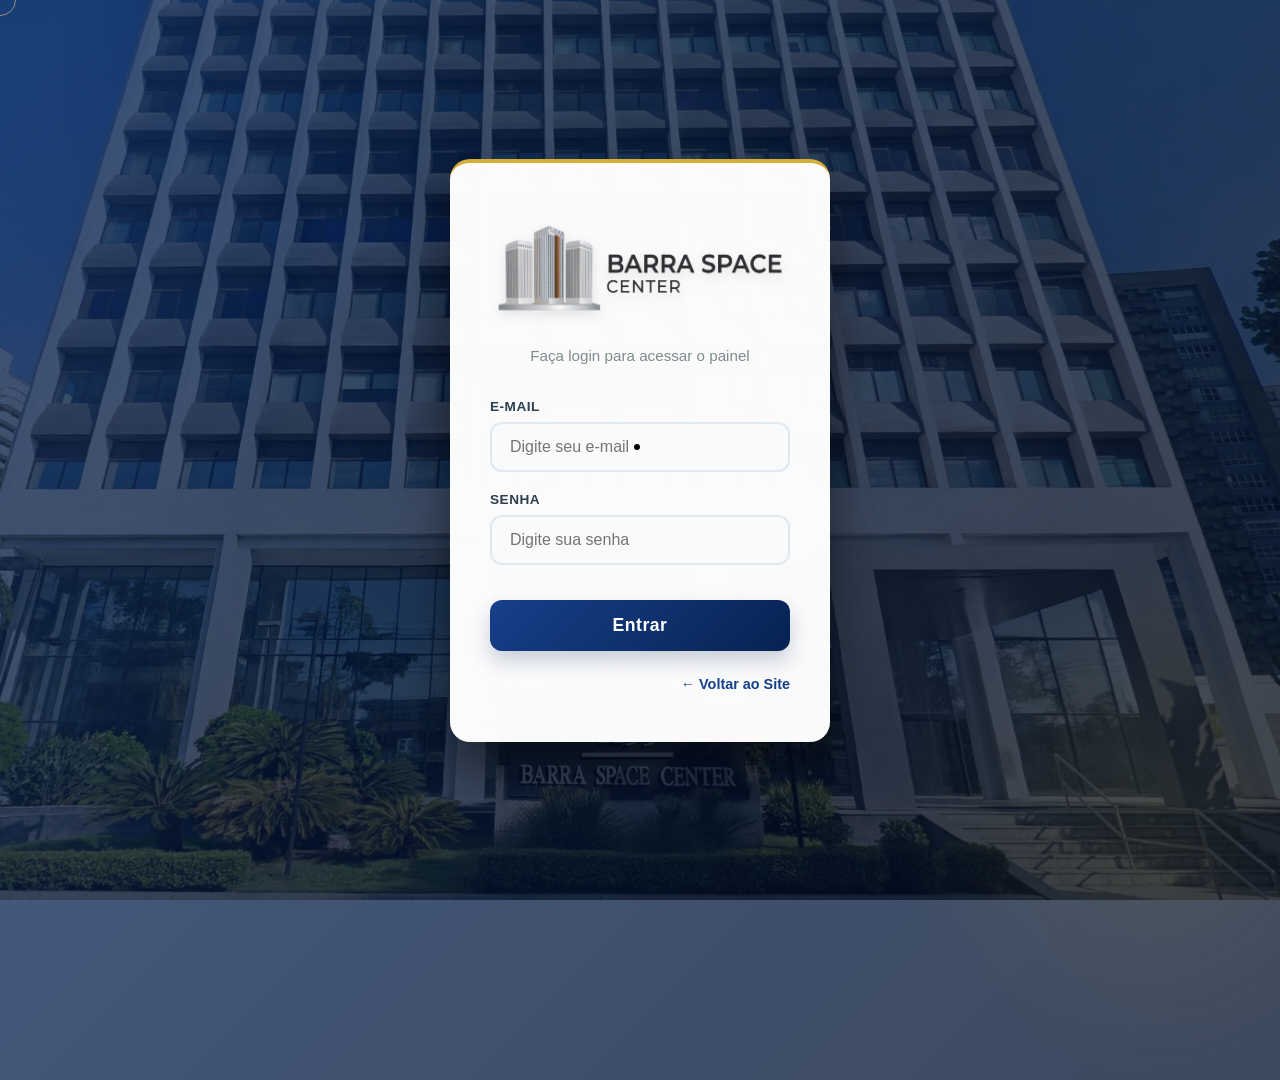
<file: login.html>
<!DOCTYPE html>
<html lang="pt-BR">
<head>
    <meta charset="UTF-8">
    <meta name="viewport" content="width=device-width, initial-scale=1.0">
    <title>Login - Barra Space Center</title>
    <link rel="stylesheet" href="admin.css">
    <link href="https://fonts.googleapis.com/css2?family=Roboto:wght@300;400;700&display=swap" rel="stylesheet">
</head>
<body class="login-bg">
    <div class="cursor-dot" aria-hidden="true"></div>
    <div class="cursor-outline" aria-hidden="true"></div>
    <div class="login-container">
        <div class="login-box">
            <div class="login-logo">
                <img src="imagens/logo1.png" alt="Logo Barra Space Center">
            </div>
            <p>Faça login para acessar o painel</p>
            <form action="autenticar.php" method="POST">
                <div class="form-group">
                    <label for="email">E-mail</label>
                    <input type="email" id="email" name="email" required placeholder="Digite seu e-mail">
                </div>
                <div class="form-group">
                    <label for="senha">Senha</label>
                    <input type="password" id="senha" name="senha" required placeholder="Digite sua senha">
                </div>
                <button type="submit" class="btn-login-submit">Entrar</button>
                <div class="login-links">
                    <a href="index.php">← Voltar ao Site</a>
                </div>
            </form>
        </div>
    </div>
    <script src="cursor.js"></script>
</body>
</html>
</file>
<file: admin.css>
/* Reset e Variáveis de Luxo */
* {
    margin: 0;
    padding: 0;
    box-sizing: border-box;
    font-family: 'Montserrat', sans-serif; /* Fonte moderna e elegante */
}

:root {
    --primary-dark: #072251; /* Azul corporativo profundo */
    --primary-light: #16408b;
    --gold-accent: #d4af37; /* Dourado luxuoso */
    --bg-color: #f8f9fc;
    --card-bg: #ffffff;
    --text-dark: #2c3e50;
    --text-muted: #7f8c8d;
    --border-soft: rgba(0, 0, 0, 0.05);
    --shadow-soft: 0 10px 30px rgba(0, 0, 0, 0.03);
    --shadow-hover: 0 15px 35px rgba(11, 61, 145, 0.1);
    --transition: all 0.3s cubic-bezier(0.25, 0.8, 0.25, 1);
}

.cursor-dot, .cursor-outline {
    position: fixed;
    pointer-events: none;
    border-radius: 50%;
    z-index: 99999;
    mix-blend-mode: difference;
    will-change: left, top;
}
.cursor-dot {
    width: 6px;
    height: 6px;
    background: #fff;
    transform: translate(-50%, -50%);
}
.cursor-outline {
    width: 32px;
    height: 32px;
    border: 1px solid rgba(255, 255, 255, 0.6);
    transform: translate(-50%, -50%);
    transition: width 0.3s ease, height 0.3s ease, background 0.3s, border-color 0.3s;
}
body.hovering .cursor-outline {
    width: 64px;
    height: 64px;
    background: rgba(255, 255, 255, 0.1);
    border-color: rgba(255, 255, 255, 0.9);
}
@media (pointer: coarse), (prefers-reduced-motion: reduce) {
    .cursor-dot, .cursor-outline { display: none !important; }
}

body {
    background-color: var(--bg-color);
    color: var(--text-dark);
    overflow-x: hidden;
}

/* ================================
   ANIMAÇÕES E TRANSIÇÕES GERAIS
   ================================ */
.fade-in { animation: fadeIn 0.8s ease-in-out forwards; opacity: 0; }
.fade-in-up { animation: fadeInUp 0.8s ease-out forwards; opacity: 0; transform: translateY(20px); }

@keyframes fadeIn { to { opacity: 1; } }
@keyframes fadeInUp { to { opacity: 1; transform: translateY(0); } }

/* ================================
   ESTILOS DA TELA DE LOGIN (LUXURY EDITION)
   ================================ */
.login-bg {
    background:
        linear-gradient(135deg, rgba(7, 34, 81, 0.76), rgba(2, 11, 28, 0.78)),
        url("imagens/hero/1.jpeg") center / cover no-repeat;
    height: 100vh;
    display: flex;
    justify-content: center;
    align-items: center;
    position: relative;
    overflow: hidden;
}

/* Efeito de esferas de luz pulsantes para dar "vida" ao fundo */
.login-bg::before {
    content: '';
    position: absolute;
    top: -20%; left: -10%;
    width: 50vw; height: 50vw;
    background: radial-gradient(circle, rgba(22, 64, 139, 0.15) 0%, transparent 70%);
    border-radius: 50%;
    animation: pulseGlow 8s infinite alternate;
}

.login-bg::after {
    content: '';
    position: absolute;
    bottom: -20%; right: -10%;
    width: 40vw; height: 40vw;
    background: radial-gradient(circle, rgba(212, 175, 55, 0.1) 0%, transparent 70%);
    border-radius: 50%;
    animation: pulseGlow 10s infinite alternate-reverse;
}

@keyframes pulseGlow {
    0% { transform: scale(1); opacity: 0.5; }
    100% { transform: scale(1.2); opacity: 1; }
}

.login-container {
    width: 100%;
    max-width: 420px;
    padding: 20px;
    position: relative;
    z-index: 10;
    animation: fadeInUp 0.8s cubic-bezier(0.25, 0.8, 0.25, 1) forwards;
}

.login-box {
    background: rgba(255, 255, 255, 0.98);
    backdrop-filter: blur(20px);
    padding: 50px 40px;
    border-radius: 20px;
    box-shadow: 0 25px 50px rgba(0, 0, 0, 0.5), inset 0 1px 0 rgba(255,255,255,0.5);
    border-top: 4px solid var(--gold-accent);
    text-align: center;
    transition: var(--transition);
}

.login-box:hover {
    transform: translateY(-5px);
    box-shadow: 0 35px 60px rgba(0, 0, 0, 0.6);
}

.login-logo img {
    width: auto;
    max-width: 100%;
    height: 110px;
    margin-bottom: 20px;
    filter: drop-shadow(0 4px 6px rgba(0,0,0,0.1));
    transition: transform 0.5s ease;
}

.login-logo img:hover {
    transform: scale(1.05);
}

.login-box h2 {
    color: var(--primary-dark);
    margin-bottom: 8px;
    font-weight: 700;
    font-size: 1.6rem;
    letter-spacing: -0.5px;
}

.login-box p {
    color: var(--text-muted);
    margin-bottom: 35px;
    font-size: 0.95rem;
    font-weight: 500;
}

.login-box .form-group {
    text-align: left;
    margin-bottom: 20px;
    position: relative;
}

.login-box label {
    display: block;
    margin-bottom: 8px;
    font-weight: 600;
    font-size: 0.85rem;
    color: var(--text-dark);
    text-transform: uppercase;
    letter-spacing: 0.5px;
}

.login-box input, .login-box select {
    width: 100%;
    padding: 14px 18px;
    border: 2px solid #e2e8f0;
    border-radius: 12px;
    font-size: 1rem;
    color: var(--text-dark);
    background-color: #f8fafc;
    transition: var(--transition);
    outline: none;
}

.login-box input:focus, .login-box select:focus {
    border-color: var(--primary-light);
    background-color: #fff;
    box-shadow: 0 0 0 4px rgba(22, 64, 139, 0.1);
}

.btn-login-submit {
    width: 100%;
    background: linear-gradient(135deg, var(--primary-light) 0%, var(--primary-dark) 100%);
    color: #fff;
    padding: 15px;
    border: none;
    border-radius: 12px;
    font-size: 1.1rem;
    font-weight: 700;
    cursor: pointer;
    margin-top: 15px;
    transition: var(--transition);
    box-shadow: 0 10px 20px rgba(7, 34, 81, 0.2);
    letter-spacing: 0.5px;
}

.btn-login-submit:hover {
    background: linear-gradient(135deg, var(--primary-dark) 0%, #04122d 100%);
    transform: translateY(-2px);
    box-shadow: 0 15px 25px rgba(7, 34, 81, 0.3);
}

.btn-login-submit:active {
    transform: translateY(1px);
    box-shadow: 0 5px 10px rgba(7, 34, 81, 0.2);
}

.login-links {
    margin-top: 25px;
    display: flex;
    justify-content: flex-end;
    font-size: 0.9rem;
    font-weight: 600;
}

.login-links a {
    color: var(--primary-light);
    text-decoration: none;
    transition: var(--transition);
}

.login-links a:hover {
    color: var(--gold-accent);
}

/* ================================
   ESTRUTURA DO PAINEL ADMIN (MANTIDO INTACTO)
   ================================ */
.admin-wrapper { display: flex; min-height: 100vh; }

/* Sidebar Premium */
.sidebar {
    width: 260px;
    background: linear-gradient(180deg, var(--primary-dark) 0%, #04122d 100%);
    color: #fff;
    display: flex;
    flex-direction: column;
    transition: transform 0.4s ease;
    box-shadow: 4px 0 15px rgba(0,0,0,0.1);
    z-index: 100;
}

.sidebar.hidden { transform: translateX(-100%); position: absolute; }

.sidebar-logo {
    padding: 25px 20px;
    text-align: center;
    background: rgba(0, 0, 0, 0.2);
    border-bottom: 1px solid rgba(255, 255, 255, 0.05);
}
.sidebar-logo img { height: 55px; filter: drop-shadow(0 4px 6px rgba(0,0,0,0.3)); }

.sidebar-menu { list-style: none; padding-top: 20px; flex-grow: 1; }
.sidebar-menu li a {
    display: flex;
    align-items: center;
    gap: 15px;
    padding: 16px 25px;
    color: rgba(255, 255, 255, 0.7);
    text-decoration: none;
    font-weight: 500;
    border-left: 4px solid transparent;
    transition: var(--transition);
}

.sidebar-menu li a:hover, .sidebar-menu li a.active {
    background-color: rgba(255, 255, 255, 0.05);
    color: #fff;
    border-left-color: var(--gold-accent);
}
.sidebar-menu li a i { font-size: 1.1rem; width: 20px; text-align: center; }

/* Conteúdo Principal */
.main-content {
    flex-grow: 1;
    display: flex;
    flex-direction: column;
    width: calc(100% - 260px);
    transition: width 0.4s ease;
}

/* Header Refatorado - Botão de Sair no Topo Direito */
.admin-header {
    background: rgba(255, 255, 255, 0.95);
    backdrop-filter: blur(10px);
    height: 70px;
    display: flex;
    justify-content: space-between;
    align-items: center;
    padding: 0 30px;
    box-shadow: 0 4px 20px rgba(0,0,0,0.02);
    position: sticky;
    top: 0;
    z-index: 90;
}

.toggle-btn { cursor: pointer; display: flex; flex-direction: column; gap: 5px; }
.toggle-btn span {
    height: 3px; width: 25px;
    background-color: var(--primary-dark);
    border-radius: 2px;
    transition: var(--transition);
}
.toggle-btn:hover span { background-color: var(--gold-accent); }

.user-actions {
    display: flex;
    align-items: center;
    gap: 25px;
}

.user-info { display: flex; align-items: center; gap: 15px; }
.user-details { display: flex; flex-direction: column; }
.user-details .greeting { font-size: 0.9rem; color: var(--text-dark); }
.user-details .role { font-size: 0.75rem; color: var(--gold-accent); font-weight: 700; text-transform: uppercase; letter-spacing: 1px; }

.avatar {
    width: 45px; height: 45px;
    background: linear-gradient(135deg, var(--primary-light) 0%, var(--primary-dark) 100%);
    color: #fff;
    border-radius: 12px;
    display: flex; justify-content: center; align-items: center;
    font-weight: 700; font-size: 1.2rem;
    box-shadow: 0 4px 10px rgba(11, 61, 145, 0.2);
}

.btn-logout-header {
    display: flex; align-items: center; gap: 8px;
    background: #fff;
    color: #e74c3c;
    border: 1px solid #f5c6cb;
    padding: 8px 16px;
    border-radius: 8px;
    text-decoration: none;
    font-weight: 600;
    font-size: 0.9rem;
    transition: var(--transition);
}
.btn-logout-header:hover { background: #e74c3c; color: #fff; box-shadow: 0 4px 10px rgba(231, 76, 60, 0.2); border-color: #e74c3c; }

/* Dashboard Dados */
.dashboard-content { padding: 40px; }
.header-title { margin-bottom: 30px; }
.header-title h1 { color: var(--primary-dark); font-weight: 700; font-size: 1.8rem; }
.header-title p { color: var(--text-muted); margin-top: 5px; }

.cards-grid { display: grid; grid-template-columns: repeat(auto-fit, minmax(280px, 1fr)); gap: 25px; margin-bottom: 40px; }

.lux-card {
    background: var(--card-bg);
    padding: 25px;
    border-radius: 16px;
    box-shadow: var(--shadow-soft);
    display: flex; align-items: center; gap: 20px;
    transition: var(--transition);
    border: 1px solid var(--border-soft);
    position: relative;
    overflow: hidden;
}
.lux-card::before {
    content: ''; position: absolute; top: 0; left: 0; width: 4px; height: 100%;
    background: var(--primary-light);
    transition: var(--transition);
}
.lux-card:hover { transform: translateY(-5px); box-shadow: var(--shadow-hover); }
.lux-card:hover::before { width: 100%; opacity: 0.03; }

.card-icon {
    width: 60px; height: 60px;
    background: rgba(11, 61, 145, 0.05); color: var(--primary-light);
    border-radius: 12px; font-size: 1.5rem;
    display: flex; justify-content: center; align-items: center;
}
.card-data h3 { font-size: 0.9rem; color: var(--text-muted); font-weight: 500; text-transform: uppercase; letter-spacing: 0.5px; }
.card-data .number { font-size: 2.2rem; font-weight: 700; color: var(--text-dark); line-height: 1.2; }

.lux-card.highlight .card-icon { background: rgba(212, 175, 55, 0.1); color: var(--gold-accent); }
.text-gold { color: var(--gold-accent) !important; }

/* Tabela e Filtros */
.table-container { background: var(--card-bg); padding: 30px; border-radius: 16px; box-shadow: var(--shadow-soft); border: 1px solid var(--border-soft); }

.table-header { display: flex; flex-direction: column; gap: 20px; margin-bottom: 25px; }
.table-header h2 { color: var(--primary-dark); font-size: 1.4rem; }
.security-layout { display: grid; grid-template-columns: 220px minmax(0, 1fr); gap: 24px; align-items: start; }
.security-navigation { display: flex; flex-direction: column; gap: 6px; padding: 10px; background: var(--card-bg); border: 1px solid var(--border-soft); border-radius: 12px; box-shadow: var(--shadow-soft); }
.security-navigation a { display: flex; align-items: center; gap: 12px; padding: 13px 14px; border-radius: 8px; color: var(--text-muted); text-decoration: none; font-weight: 600; transition: var(--transition); }
.security-navigation a:hover, .security-navigation a.active { background: rgba(22, 64, 139, 0.08); color: var(--primary-light); }
.security-navigation a.active { box-shadow: inset 3px 0 var(--gold-accent); }
.security-navigation a i { width: 18px; text-align: center; }
.password-settings { width: 100%; max-width: 680px; }
.password-settings .table-header { gap: 8px; }
.password-settings .table-header p { color: var(--text-muted); line-height: 1.5; }
.security-users-placeholder { width: 100%; }
.security-users-placeholder h2 { margin-bottom: 12px; color: var(--primary-dark); }
.security-users-placeholder p { color: var(--text-muted); line-height: 1.5; }
.users-table-wrap { margin-top: 32px; }
.users-table { min-width: 760px; }
.users-table th, .users-table td { white-space: nowrap; }
.password-form { display: grid; gap: 18px; }
.password-field { display: grid; gap: 8px; }
.password-field label { font-weight: 600; }
.password-field .lux-input { width: 100%; }
.password-form .btn { justify-self: start; }
.password-feedback { margin-bottom: 20px; padding: 12px 16px; border-radius: 8px; }
.password-feedback.success { color: #176b3a; background: #eaf7ef; }
.password-feedback.error { color: #9d2f2f; background: #fff0f0; }

.filter-form { display: flex; flex-wrap: wrap; gap: 12px; align-items: center; }
.input-group { position: relative; display: flex; align-items: center; }
.search-icon { position: absolute; left: 15px; color: #a0aabf; }

.lux-input {
    padding: 10px 15px; border: 1px solid #dce1e7; border-radius: 8px;
    font-size: 0.95rem; color: var(--text-dark); background: #fdfdfd;
    transition: var(--transition); outline: none;
}
.lux-input:focus { border-color: var(--primary-light); box-shadow: 0 0 0 3px rgba(22, 64, 139, 0.1); }
.search-input { padding-left: 40px; width: 300px; }

.btn {
    padding: 10px 18px; border: none; border-radius: 8px;
    font-weight: 600; font-size: 0.9rem; cursor: pointer;
    transition: var(--transition); display: inline-flex; align-items: center; gap: 8px; text-decoration: none;
}
.lux-btn-primary { background: var(--primary-light); color: #fff; }
.lux-btn-primary:hover { background: var(--primary-dark); box-shadow: 0 4px 10px rgba(22, 64, 139, 0.3); }
.lux-btn-danger { background: #fff; color: #e74c3c; border: 1px solid #e74c3c; }
.lux-btn-danger:hover { background: #e74c3c; color: #fff; }
.lux-btn-success { 
    background: #2ecc71; 
    color: #fff; 
    margin-left: auto; 
    padding: 12px 6px;      /* Reduz a altura e largura interna */
    font-size: 0.85rem;     /* Ajuste fino no tamanho do texto */
    letter-spacing: 0.3px;  /* Mantém a leitura sofisticada */
}

.lux-btn-success:hover { 
    background: #27ae60; 
    box-shadow: 0 4px 10px rgba(46, 204, 113, 0.3); 
}
/* Botão Excel Estilizado */
.lux-btn-excel { background: #217346; color: white; border: 1px solid #1e6b41; }
.lux-btn-excel:hover { background: #1a5c38; box-shadow: 0 4px 10px rgba(33, 115, 70, 0.3); transform: translateY(-2px); }

.divider { height: 24px; width: 1px; background: #dce1e7; margin: 0 5px; }

.table-responsive { overflow-x: auto; }

.admin-table { width: 100%; border-collapse: separate; border-spacing: 0 10px; }
.admin-table th {
    padding: 15px 20px; text-align: left; font-size: 0.85rem;
    color: var(--text-muted); text-transform: uppercase; letter-spacing: 1px; border-bottom: 2px solid var(--border-soft);
}
.admin-table td {
    padding: 15px 20px; background: #fff;
    border-top: 1px solid var(--border-soft); border-bottom: 1px solid var(--border-soft);
    vertical-align: middle; transition: var(--transition);
}
.admin-table td:first-child { border-left: 1px solid var(--border-soft); border-top-left-radius: 10px; border-bottom-left-radius: 10px; }
.admin-table td:last-child { border-right: 1px solid var(--border-soft); border-top-right-radius: 10px; border-bottom-right-radius: 10px; }

.table-row { transition: var(--transition); }
.table-row:hover td { background: #fbfcff; transform: scale(1.005); box-shadow: 0 5px 15px rgba(0,0,0,0.02); border-color: rgba(11,61,145,0.1); }

.sala-destaque { font-weight: 700; color: var(--primary-dark); font-size: 1.1rem; }
.sala-sub { font-size: 0.8rem; color: var(--text-muted); }
.empresa-nome { font-weight: 600; color: var(--text-dark); display: block; }
.empresa-resp { font-size: 0.85rem; color: var(--text-muted); margin-top: 3px; display: flex; align-items: center; gap: 5px; }

.badge { padding: 6px 12px; border-radius: 20px; font-size: 0.75rem; font-weight: 700; text-transform: uppercase; display: inline-flex; align-items: center; gap: 5px; }
.badge-publico { background: rgba(46, 204, 113, 0.1); color: #27ae60; }
.badge-oculto { background: rgba(127, 140, 141, 0.1); color: #7f8c8d; }
.badge-adimplente { background: rgba(52, 152, 219, 0.1); color: #2980b9; }
.badge-pendente { background: rgba(241, 196, 15, 0.15); color: #d35400; }

.action-cells { display: flex; gap: 8px; }
.btn-action {
    width: 35px; height: 35px; border-radius: 8px; display: flex; justify-content: center; align-items: center;
    color: #fff; text-decoration: none; transition: var(--transition); font-size: 0.9rem;
}
.btn-action.edit { background: #3498db; }
.btn-action.edit:hover { background: #2980b9; transform: translateY(-2px); }
.btn-action.delete { background: #e74c3c; }
.btn-action.delete:hover { background: #c0392b; transform: translateY(-2px); }

.empty-state { text-align: center; padding: 40px !important; color: var(--text-muted); }
.empty-state i { font-size: 3rem; color: #dce1e7; margin-bottom: 15px; display: block; }

/* Responsividade Aprimorada - Barra Space */
@media (max-width: 1200px) {
    /* Reduz suavemente a barra de pesquisa antes do ponto de quebra principal */
    .search-input { width: 240px; } 
}

@media (max-width: 1024px) {
    /* Flexibiliza a barra de pesquisa sem quebrar a harmonia dos botões de ação */
    .input-group { flex-grow: 1; }
    .search-input { width: 100%; }
    
    /* Correção Cirúrgica: Restaura o botão "+ Novo Cadastro" para o tamanho natural */
    .lux-btn-success {
        margin-left: auto;
        width: auto;
    }
}

@media (max-width: 860px) {
    /* Ponto de segurança: garante alinhamento direito caso a quebra de linha (wrap) ocorra */
    .filter-form { justify-content: space-between; }
    .lux-btn-success { margin-left: auto; }
}

@media (max-width: 768px) {
    /* Mantém as regras da Sidebar e Layout original do mobile */
    .sidebar { position: fixed; height: 100vh; transform: translateX(-100%); }
    .sidebar.open { transform: translateX(0); }
    .main-content { width: 100%; }
    .admin-header { padding: 0 15px; }
    .user-details { display: none; }
    .dashboard-content { padding: 20px; }
    .security-layout { grid-template-columns: minmax(0, 1fr); }
    .security-navigation { width: 100%; }

    /* Reestruturação Total em Coluna para UX Mobile */
    .filter-form { 
        flex-direction: column; 
        align-items: stretch; 
        gap: 12px; 
    }
    .input-group, .search-input, .lux-input { width: 100%; }
    
    /* Oculta o divisor vertical, inútil em layout de coluna */
    .divider { display: none; }
    
    /* Padroniza área de touch (Touch Targets) para mobile */
    .btn { 
        width: 100%; 
        justify-content: center; 
    }
    .lux-btn-success { 
        margin-left: 0; 
        margin-top: 5px; 
    }
}
/* Controle de Visibilidade das Abas (SPA Feel) */
.view-section { animation: fadeIn 0.5s ease-in-out forwards; }
.view-section.hidden { display: none !important; }
</file>
